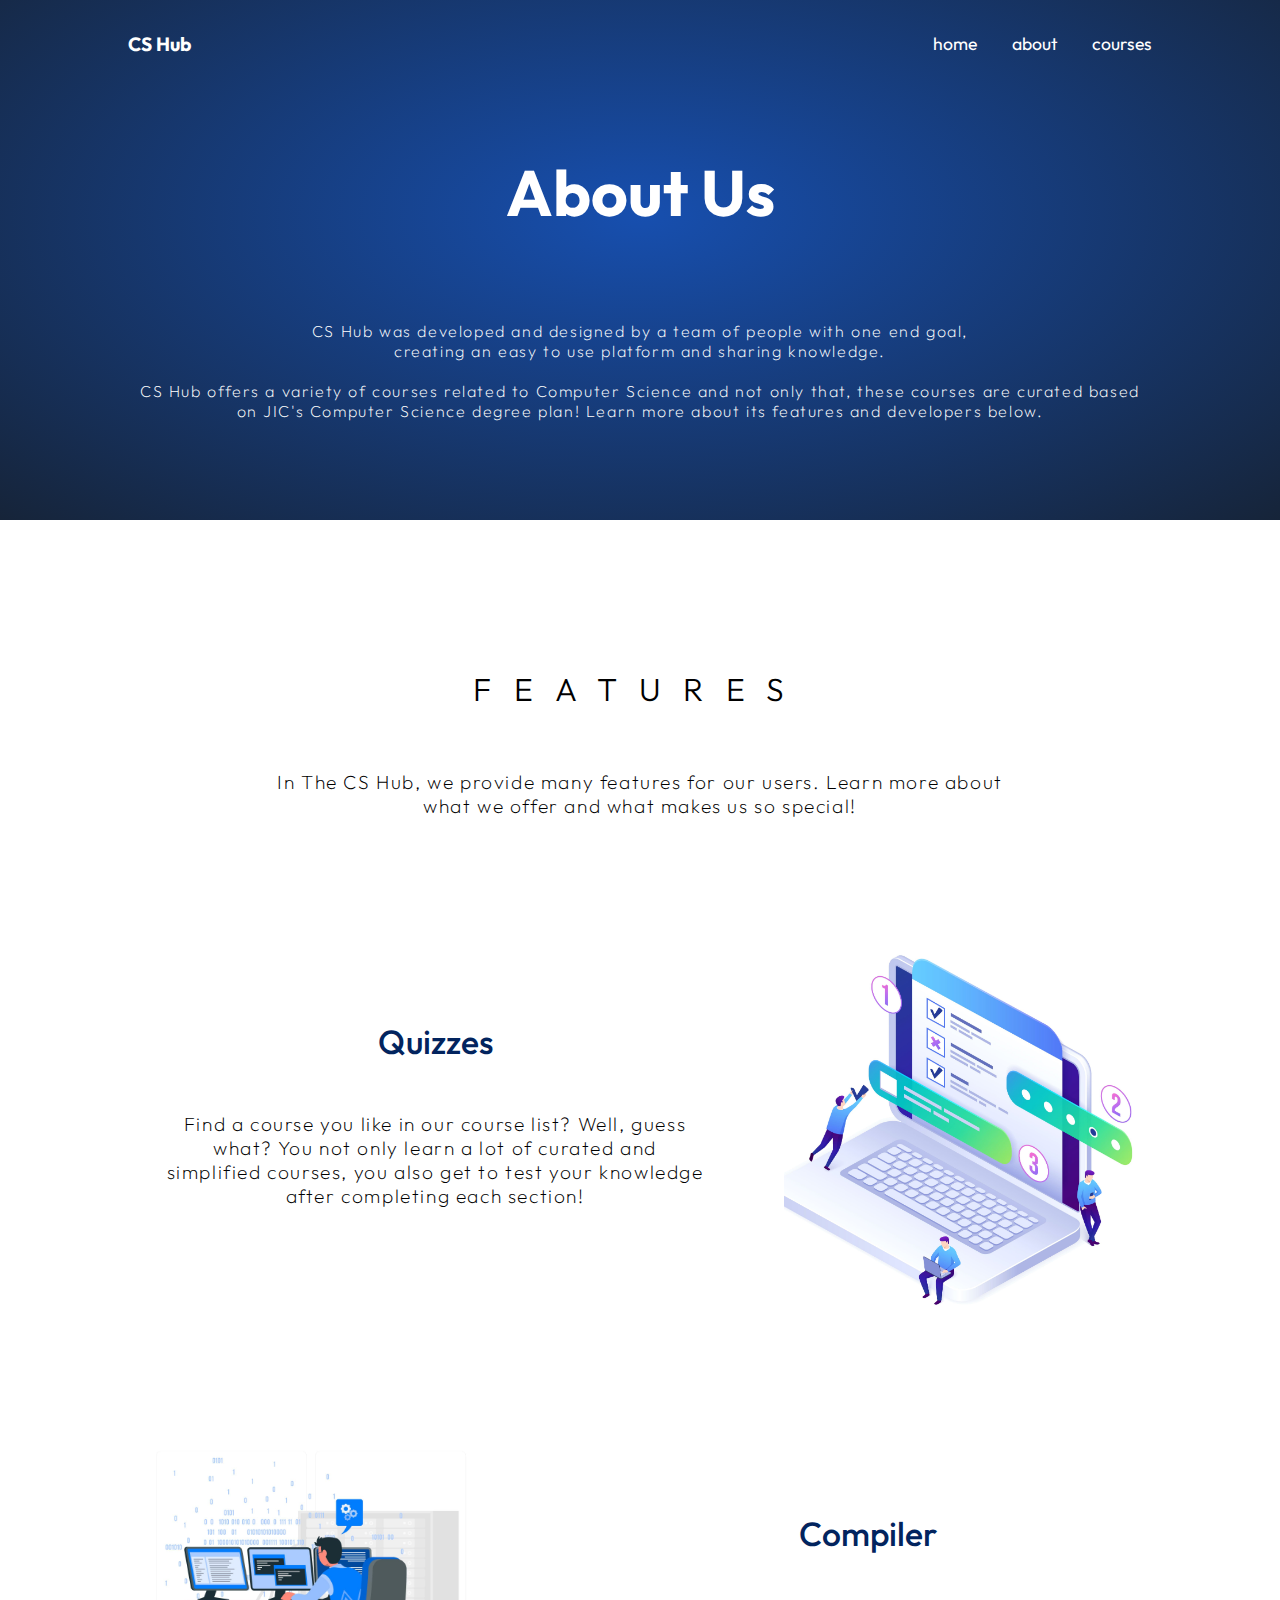
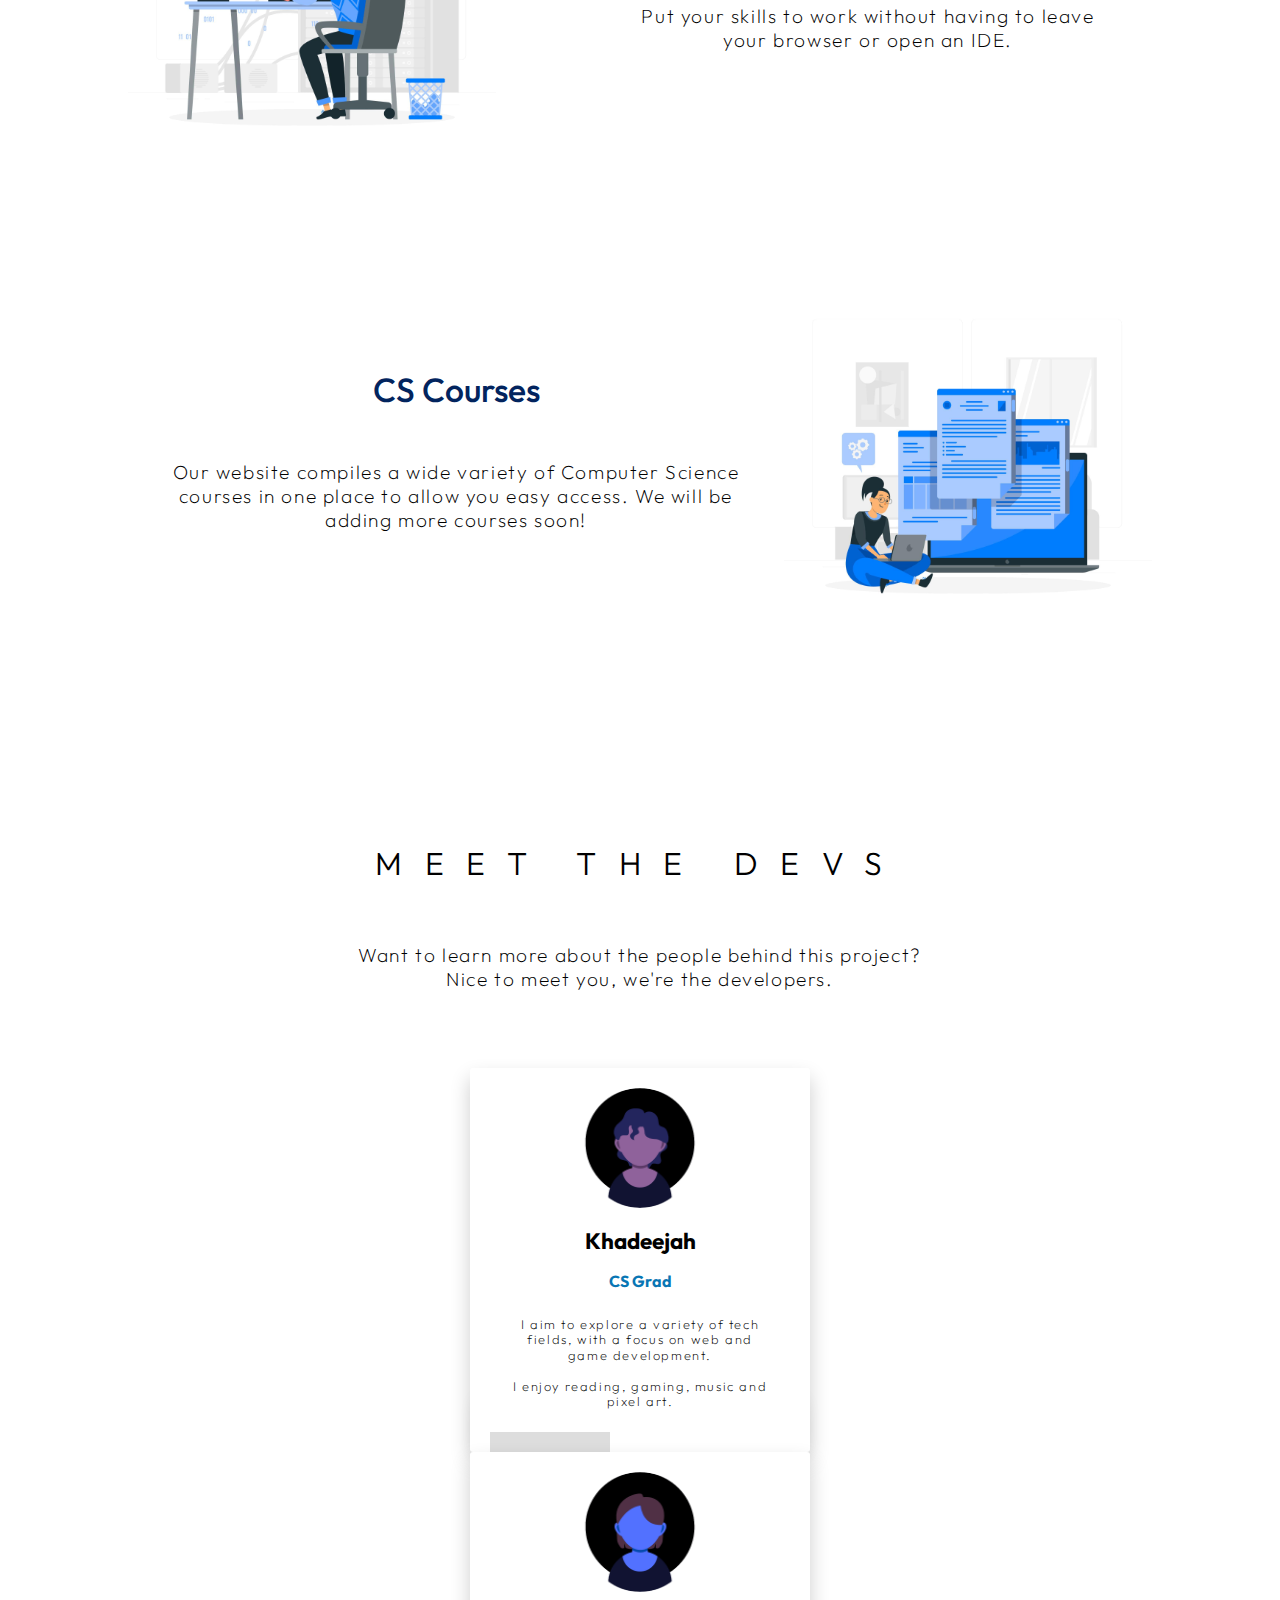
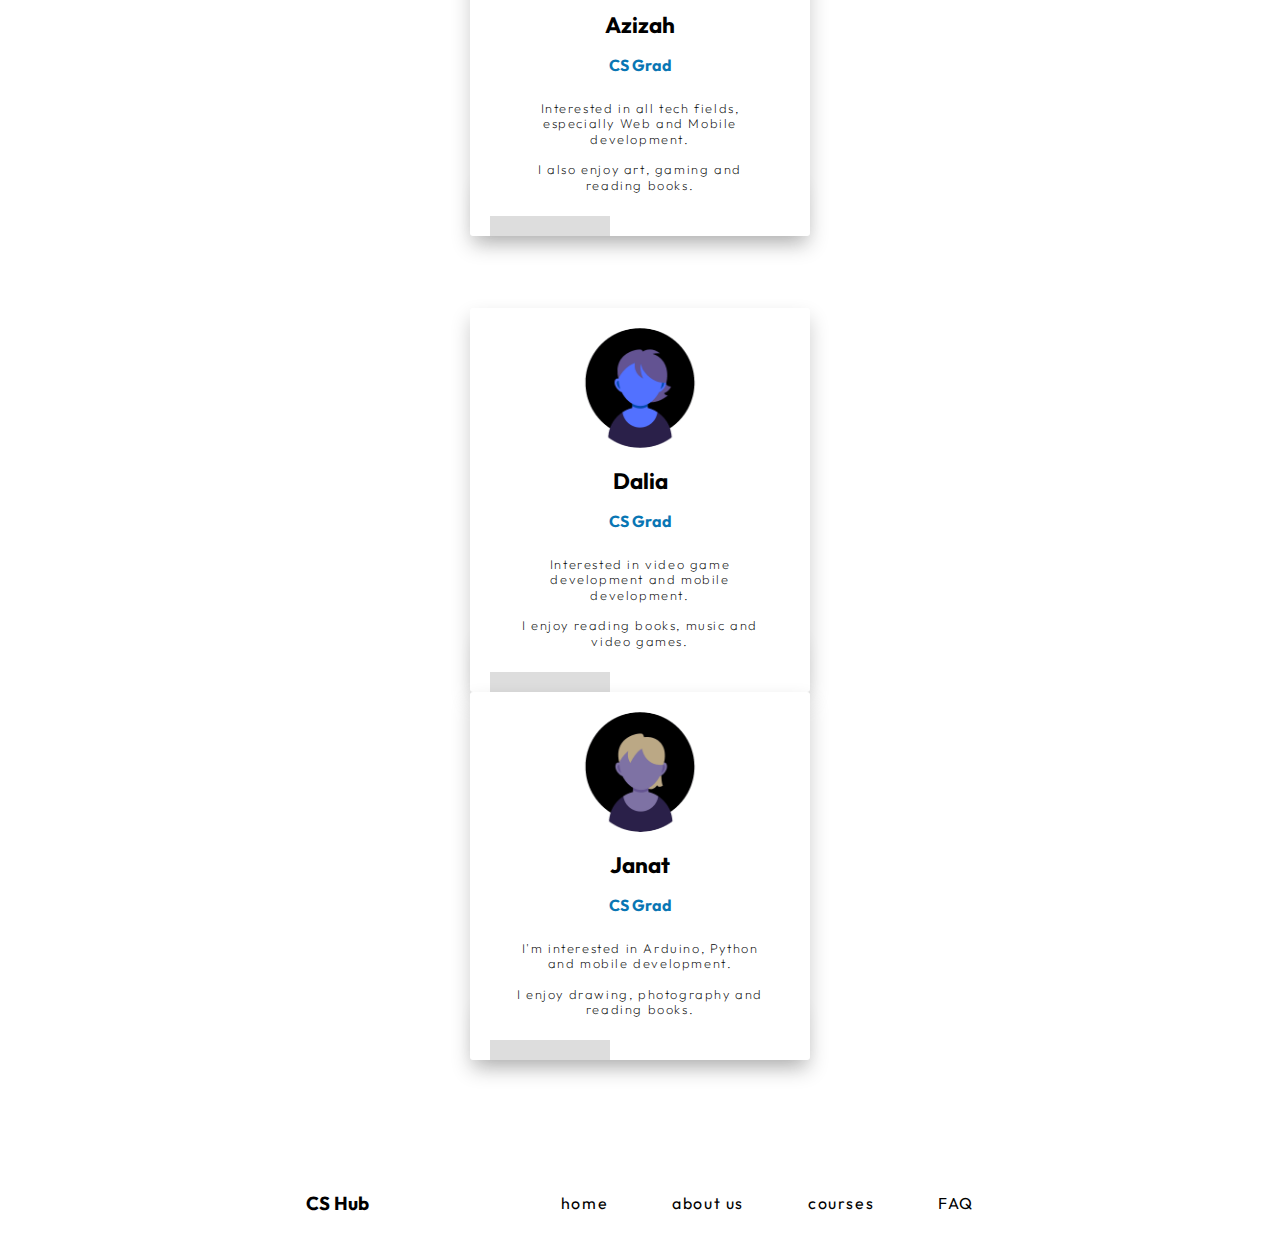
<file: root./pages./about-us.html>
<!DOCTYPE html>
<html lang="en">

<head>
    <meta charset="UTF-8">
    <meta http-equiv="X-UA-Compatible" content="IE=edge">
    <meta name="viewport" content="width=device-width, initial-scale=1.0">
    <link rel="stylesheet" href="../css/layout-style.css">
    <link rel="stylesheet" href="../css/about-us-style.css">
    <link rel="preconnect" href="https://fonts.googleapis.com">
    <link rel="preconnect" href="https://fonts.gstatic.com" crossorigin>
    <link href="https://fonts.googleapis.com/css2?family=Roboto&display=swap" rel="stylesheet">
    <link href="https://fonts.googleapis.com/css2?family=Outfit:wght@500&display=swap" rel="stylesheet">
    <link href="https://fonts.googleapis.com/css2?family=Outfit:wght@200&display=swap" rel="stylesheet">
    <!-- CSS Bootstrap CDN:  -->
    <link href="https://cdn.jsdelivr.net/npm/bootstrap@5.2.3/dist/css/bootstrap.min.css" rel="stylesheet"
        integrity="sha384-rbsA2VBKQhggwzxH7pPCaAqO46MgnOM80zW1RWuH61DGLwZJEdK2Kadq2F9CUG65" crossorigin="anonymous">
    <title>About Us</title>
</head>

<body>
    <div class="container">
        <!--Header-->
        <header>
            <h1 class="logo-top">CS Hub</h1>

            <nav>
                <ul>
                    <li><a href="home.html" class="currentPage navitems">home</a></li>
                    <li><a href="about-us.html" class="aboutPage navitems">about</a></li>    
                    <li><a href="courses.html" class="coursesPage navitems">courses</a></li>
                </ul>
            </nav>
        </header>


        <!-- Section ; Learn more -->
        <div class="header-accent sec-bg-dark"></div>
        <div class="heroSec">
            <div class="Col1">
                <h1>About Us</h1>
                <div class="spacer2"></div>
                <div class="spacer2"></div>
                <div class="spacer2"></div>
                <div class="description">
                    <p>
                        CS Hub was developed and designed by a team of people with one end goal,
                        <br>creating an easy to use platform and sharing knowledge.
                        <br><br> CS Hub offers a variety of courses related to Computer Science and
                        not only that, these courses are curated based on JIC's Computer Science degree plan!
                        Learn more about its features and developers below.
                    </p>
                </div>
            </div>
        </div>


        <!-- Section : Features -->
        <div class="midSec">
            <div class="spacer2"></div>
            <h3 class="midHeading">FEATURES</h3>
            <p>In The CS Hub, we provide many features for our users. Learn more about<br>what we offer and what makes
                us so special! </p>

            <div class="featureSec feat1">
                <div class="Col1">
                    <h1>Quizzes</h1>
                    <br>
                    <p>
                        Find a course you like in our course list? Well, guess what? You not only
                        learn a lot of curated and simplified courses, you also get to test
                        your knowledge after completing each section!
                        <!-- Our courses are designed for students to test their skills, so the information you 
                      learn with us stays with you. -->
                    </p>
                </div>
                <div class="spacer"></div>
                <div class="Col2">
                    <img src="../assets/images/quizzes.jpg">
                </div>
            </div>


            <div class="featureSec feat2">
                <div class="Col1">
                    <img src="../assets/images/compiler.jpg">
                </div>
                <div class="spacer"></div>
                <div class="Col2">
                    <h1>Compiler</h1>
                    <br>
                    <p>
                        Put your skills to work without
                        having to leave your browser or open an IDE.
                    </p>
                </div>
            </div>

            <div class="featureSec feat3">
                <div class="Col1">
                    <h1>CS Courses</h1>
                    <div class="spacer"></div>
                    <br>
                    <p>
                        Our website compiles a wide variety of
                        Computer Science courses in one place to allow
                        you easy access. We will be adding more courses soon!
                    </p>
                </div>
                <div class="Col2">
                    <img src="../assets/images/QnA.jpg">
                </div>
            </div>
        </div>


        <!-- Second Section ; Meet the devs -->
        <div class="midSec">
            <h3 class="midHeading">MEET THE DEVS</h3>
            <p>Want to learn more about the people behind this project?<br>Nice to meet you, we're the developers.</p>

            <div class="spacer2"></div>
            <div class="spacer2"></div>

            <div class="row">
                <div class="col">
                    <!-- Dev Card -->
                    <div class="content">
                        <div class="card">
                            <div class="firstinfo"><img src="../assets/images/ppl3.png" />
                                <div class="profileinfo">
                                    <h1>Khadeejah</h1>
                                    <h3>CS Grad</h3>
                                    <p class="bio">I aim to explore a variety of tech fields, with a focus on web and
                                        game development.
                                        <br><br> I enjoy reading, gaming, music and pixel art.
                                    </p>
                                </div>
                            </div>
                        </div>
                        <div class="badgescard">
                            <a class="me-2" href="https://twitter.com/_itsKH_" title="redirect to Twitter"><img
                                    class="dev-socials" src="../assets/images/twitter.png"></a>
                            <a href="https://www.linkedin.com/in/khadeejah-al-homoud/" title="redirect to Linkedin"><img
                                    class="dev-socials" src="../assets/images/linkedin.png"></a>
                        </div>
                    </div>
                </div>

                <div class="col">
                    <!-- Dev Card -->
                    <div class="content">
                        <div class="card">
                            <div class="firstinfo"><img src="../assets/images/ppl1.png" />
                                <div class="profileinfo">
                                    <h1>Azizah</h1>
                                    <h3>CS Grad</h3>
                                    <p class="bio">Interested in all tech fields, especially Web and Mobile development.
                                        <br><br> I also enjoy art, gaming and reading books.
                                    </p>
                                </div>
                            </div>
                        </div>
                        <div class="badgescard">
                            <a class="me-2" href="" title="redirect to Twitter"><img class="dev-socials"
                                    src="../assets/images/twitter.png"></a>
                            <a class="me-2" href="https://github.com/AzizhX" title="redirect to Github"><img
                                    class="dev-socials" src="../assets/images/github.png"></a>
                            <a href="https://www.linkedin.com/in/azizah-alshammari/" title="redirect to Linkedin"><img
                                    class="dev-socials" src="../assets/images/linkedin.png"></a>
                        </div>
                    </div>
                </div>
            </div>

            <div class="spacer2"></div>
            <div class="spacer2"></div>
            <div class="spacer2"></div>

            <div class="row">
                <div class="col">
                    <!-- Dev Card -->
                    <div class="content">
                        <div class="card">
                            <div class="firstinfo"><img src="../assets/images/ppl4.png">
                                <div class="profileinfo">
                                    <h1>Dalia</h1>
                                    <h3>CS Grad</h3>
                                    <p class="bio">Interested in video game development and mobile development. <br><br>
                                        I enjoy reading books, music and video games.</p>

                                </div>
                            </div>
                        </div>
                        <div class="badgescard">
                            <a class="me-2" href="https://www.instagram.com/dalia_a_aba/"
                                title="redirect to Instagram"><img class="dev-socials"
                                    src="../assets/images/ig.png"></a>
                        </div>
                    </div>
                </div>

                <div class="col">
                    <!-- Dev Card -->
                    <div class="content">
                        <div class="card">
                            <div class="firstinfo"><img src="../assets/images/ppl2.png" />
                                <div class="profileinfo">
                                    <h1>Janat</h1>
                                    <h3>CS Grad</h3>
                                    <p class="bio">I'm interested in Arduino, Python and mobile development. <br><br> I
                                        enjoy drawing, photography and reading books.</p>
                                </div>
                            </div>
                        </div>
                        <div class="badgescard">
                            <a class="me-2" href="https://www.instagram.com/j.xn20/?igshid=MDM4ZDc5MmU%3D"
                                title="redirect to Instagram"><img class="dev-socials"
                                    src="../assets/images/ig.png"></a>
                            <a href="https://www.linkedin.com/in/janat-abdullah-837693252"
                                title="redirect to Linkedin"><img class="dev-socials"
                                    src="../assets/images/linkedin.png"></a>
                        </div>
                    </div>
                </div>
            </div>
        </div>



        <!-- Footer -->
        <div class="footerSec">
            <footer>
                <div class="logo-bottom">
                    <div class="footerCol1">
                        <h3><a>CS Hub</a></h3>
                    </div>
                </div>
                <div class="footerNav">
                    <div class="footerCol2">
                        <h3><a href="home.html">home</a></h3>
                    </div>

                    <div class="footerCol2">
                        <h3><a href="about-us.html">about us</a></h3>
                    </div>

                    <div class="footerCol2">
                        <h3><a href="courses.html">courses</a></h3>
                    </div>

                    <div class="footerCol2">
                        <h3><a href="faq.html">FAQ</a></h3>
                    </div>
                </div>
            </footer>
        </div>
    </div>
    <!-- JavaScript Bootstrap CDN:  -->
    <script src="https://cdn.jsdelivr.net/npm/bootstrap@5.2.3/dist/js/bootstrap.bundle.min.js"
        integrity="sha384-kenU1KFdBIe4zVF0s0G1M5b4hcpxyD9F7jL+jjXkk+Q2h455rYXK/7HAuoJl+0I4"
        crossorigin="anonymous"></script>
</body>

</html>
</file>
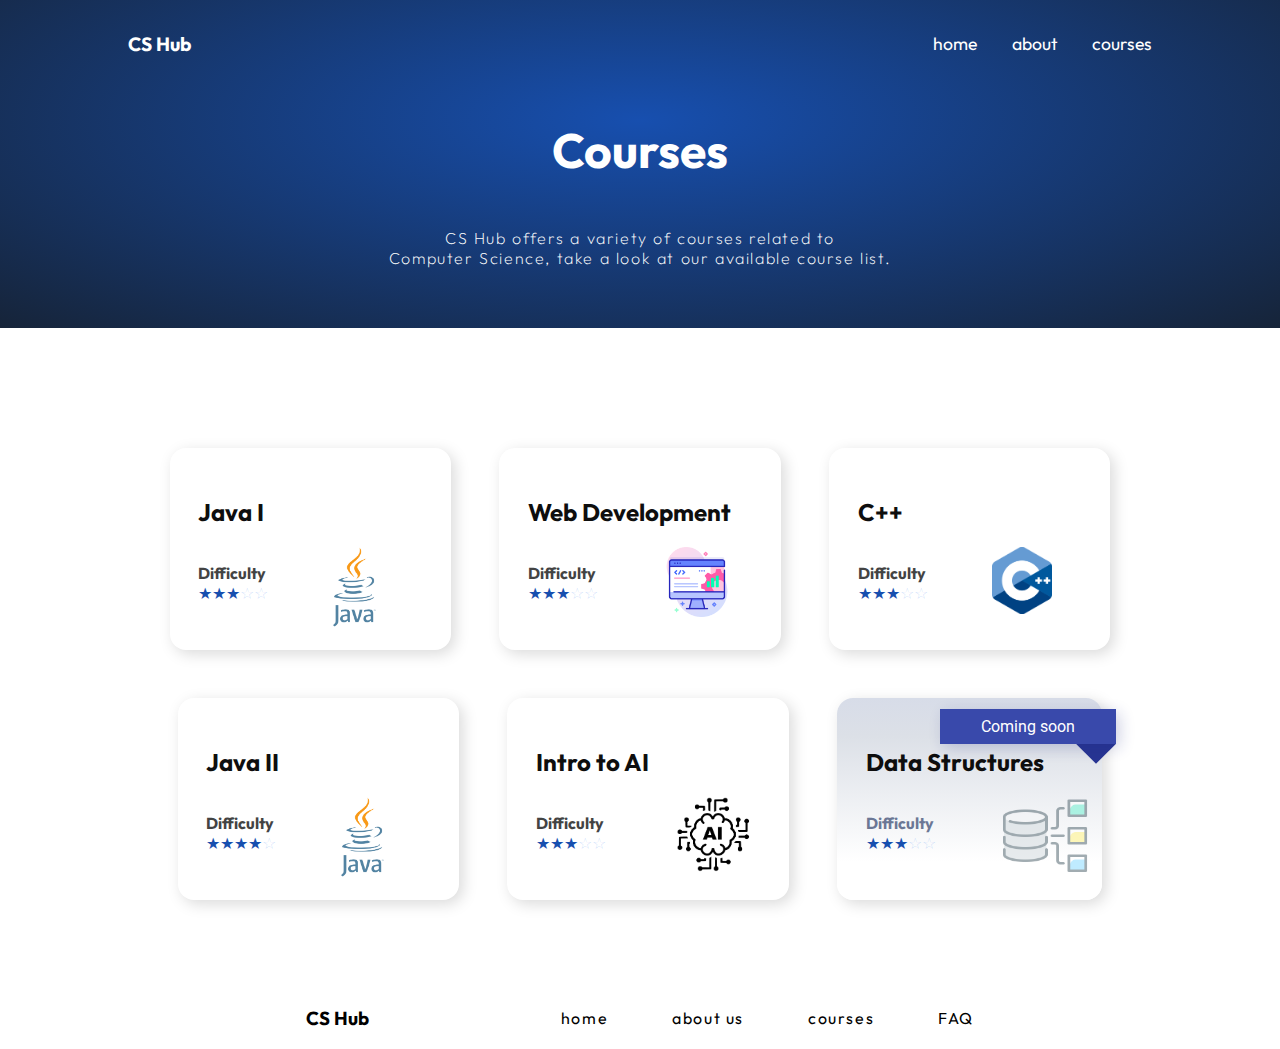
<file: root./pages./courses.html>
<!DOCTYPE html>
<html lang="en">

<head>
    <meta charset="UTF-8">
    <meta http-equiv="X-UA-Compatible" content="IE=edge">
    <meta name="viewport" content="width=device-width, initial-scale=1.0">
    <link rel="stylesheet" href="../css/layout-style.css">
    <link rel="stylesheet" href="../css/courses-style.css">
    <link rel="preconnect" href="https://fonts.googleapis.com">
    <link rel="preconnect" href="https://fonts.gstatic.com" crossorigin>
    <link href="https://fonts.googleapis.com/css2?family=Roboto&display=swap" rel="stylesheet">
    <link href="https://fonts.googleapis.com/css2?family=Outfit:wght@500&display=swap" rel="stylesheet">
    <link href="https://fonts.googleapis.com/css2?family=Outfit:wght@200&display=swap" rel="stylesheet">
    <title>courses</title>
</head>

<body>
    <div class="header-accent sec-bg-dark"></div>
    <div class="container">
        <!--Header-->
        <header>
            <h1 class="logo-top">CS Hub</h1>

            <nav>
                <ul>
                    <li><a href="home.html" class="currentPage navitems">home</a></li>
                    <li><a href="about-us.html" class="aboutPage navitems">about</a></li>

                    <li><a href="courses.html" class="coursesPage navitems">courses</a></li>
                </ul>
            </nav>
        </header>

        <div class="hero-section">
            <h1>Courses</h1>
            <p>CS Hub offers a variety of courses related to <br>
                Computer Science, take a look at our available course list.</p>
        </div>

        <br><br><br>

        <!-- Courses Section -->
        <div class="courses-section">
            <div class="course-row">
                <!-- Java I course -->
                <div class="course-box" onclick="location.href='courses/java-course/java.html'">
                    <div>
                        <a href="courses/java-course/java.html" class="box">
                            <h2 class="course-title">Java I</h2>
                            <div class="cols">
                                <div class="col1">
                                    <h4>Difficulty</h4>
                                    <br>
                                    <div>★★★</div><span>☆☆</span>
                                </div>

                                <div class="col2">
                                    <img class="course-logo" src="../assets/images/Java.png">
                                </div>
                            </div>
                        </a>
                    </div>
                </div>

                <!-- Web course -->
                <div class="course-box" onclick="location.href='courses/webdev-course/web-development.html'">
                    <a href="courses/webdev-course/web-development.html" class="box">
                        <h2 class="course-title">Web Development</h2>
                        <div class="cols">
                            <div class="col1">
                                <h4>Difficulty</h4>
                                <br>
                                <div>★★★</div><span>☆☆</span>
                            </div>

                            <div class="col2">
                                <img class="course-logo" src="../assets/images/web-development.png" width="70">
                            </div>
                        </div>
                    </a>
                </div>

                <!-- C++ course -->
                <div class="course-box" onclick="location.href='courses/c++-course/c++.html'">
                    <a href="courses/c++-course/c++.html" class="box">
                        <h2 class="course-title">C++</h2>
                        <div class="cols">
                            <div class="col1">
                                <h4>Difficulty</h4>
                                <br>
                                <div>★★★</div><span>☆☆</span>
                            </div>

                            <div class="col2">
                                <img class="course-logo" src="../assets/images/C++.png" width="60">
                            </div>
                        </div>
                    </a>
                </div>
            </div>


            <!-- Course list; row 2 -->
            <div class="course-row">
                <!-- Java II course -->
                <div class="course-box" onclick="location.href='courses/java2-course/java2.html'">
                    <a href="courses/java2-course/java2.html" class="box">
                        <h2 class="course-title">Java II</h2>
                        <div class="cols">
                            <div class="col1">
                                <h4>Difficulty</h4>
                                <br>
                                <div>★★★★</div><span>☆</span>
                            </div>

                            <div class="col2">
                                <img class="course-logo" src="../assets/images/Java.png">
                            </div>
                        </div>
                    </a>
                </div>

                <!-- AI course -->
                <div class="course-box" onclick="location.href='courses/ai-course/artificial-intelligence.html'">
                    <a href="courses/ai-course/artificial-intelligence.html" class="box">
                        <h2 class="course-title">Intro to AI</h2>
                        <div class="cols">
                            <div class="col1">
                                <h4>Difficulty</h4>
                                <br>
                                <div>★★★</div><span>☆☆</span>
                            </div>

                            <div class="col2">
                                <img class="course-logo" src="../assets/images/AI.png" width="90">
                            </div>
                        </div>
                    </a>
                </div>

                <!-- Coming soon card [data structure course] -->
                <div class="card">
                    <a class="box">
                        <h2 class="course-title">Data Structures</h2>
                        <div class="cols">
                            <div class="col1">
                                <h4>Difficulty</h4>
                                <br>
                                <div>★★★</div><span>☆☆</span>
                            </div>

                            <div class="col2">
                                <img class="course-logo" src="../assets/images/data.png" width="90"
                                    style="opacity: 50%;">
                            </div>
                        </div>
                    </a>
                    <div class="card__container">
                    </div>
                </div>
            </div>

        </div>
        <!-- Course list; row 1 -->


        <!-- Footer -->
        <div class="footerSec">
            <footer>
                <div class="logo-bottom">
                    <div class="footerCol1">
                        <h3><a>CS Hub</a></h3>
                    </div>
                </div>
                <div class="footerNav">
                    <div class="footerCol2">
                        <h3><a href="home.html">home</a></h3>
                    </div>

                    <div class="footerCol2">
                        <h3><a href="about-us.html">about us</a></h3>
                    </div>

                    <div class="footerCol2">
                        <h3><a href="courses.html">courses</a></h3>
                    </div>

                    <div class="footerCol2">
                        <h3><a href="faq.html">FAQ</a></h3>
                    </div>
                </div>
            </footer>
        </div>
    </div>

</body>

</html>
</file>
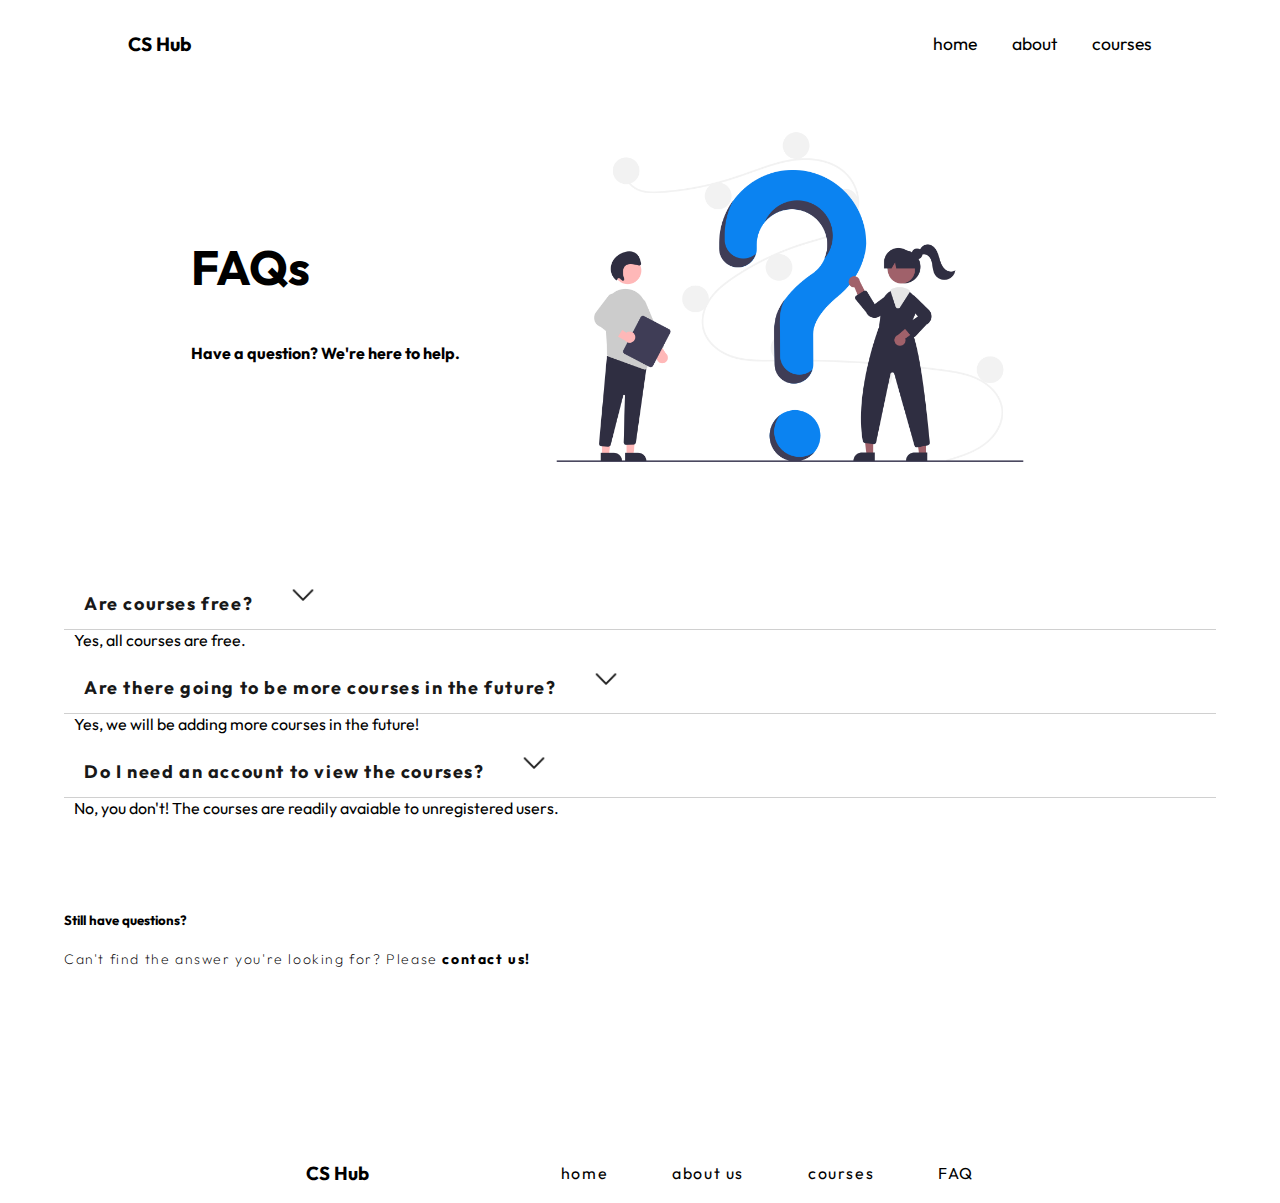
<file: root./pages./FAQ.html>
<!DOCTYPE html>
<html lang="en">

<head>
    <meta charset="UTF-8">
    <meta http-equiv="X-UA-Compatible" content="IE=edge">
    <meta name="viewport" content="width=device-width, initial-scale=1.0">
    <link rel="stylesheet" href="../css/layout-style.css">
    <link rel="stylesheet" href="../css/FAQ.css">
    <link rel="preconnect" href="https://fonts.googleapis.com">
    <link rel="preconnect" href="https://fonts.gstatic.com" crossorigin>
    <link href="https://fonts.googleapis.com/css2?family=Roboto&display=swap" rel="stylesheet">
    <link href="https://fonts.googleapis.com/css2?family=Outfit:wght@500&display=swap" rel="stylesheet">
    <link href="https://fonts.googleapis.com/css2?family=Outfit:wght@200&display=swap" rel="stylesheet">
    <!-- CSS Bootstrap CDN:  -->
    <link href="https://cdn.jsdelivr.net/npm/bootstrap@5.2.3/dist/css/bootstrap.min.css" rel="stylesheet"
        integrity="sha384-rbsA2VBKQhggwzxH7pPCaAqO46MgnOM80zW1RWuH61DGLwZJEdK2Kadq2F9CUG65" crossorigin="anonymous">
    <title>Q&A Space</title>
</head>

<body>
    <div class="container">
        <!--Header-->
        <header>
            <h1 class="logo-top">CS Hub</h1>

            <nav>
                <ul>
                    <li><a href="home.html" class="currentPage navitems">home</a></li>
                    <li><a href="about-us.html" class="aboutPage navitems">about</a></li>
                    <li><a href="courses.html" class="coursesPage navitems">courses</a></li>
                </ul>
            </nav>
        </header>

        <!-- Hero Section ; Learn more -->
        <div class="header-accent"></div>
        <div class="heroSec">
            <div class="Col1">
                <div class="text-behind">
                    <h1>FAQs</h1>
                    <div class="spacer2"></div>
                    <div class=" text-secondary">
                        <h4>
                            Have a question? We're here to help.
                        </h4>
                    </div>

                </div>
            </div>
            <div class="Col1">
                <img src="../assets/images/FAQ.png" width="600">
            </div>
        </div>
        <div class="spacer2"></div>

        <!-- Q&A Space -->
        <div class="container-fluid ">
            <div class="row justify-content-center">
                <div class="col-xl-11">
                    <div class="d-grid gap-4 text-left">

                        <!-- Buttons trigger collapse -->
                        <button class="q-btn text-left" data-bs-toggle="collapse" href="#q1" role="button" aria-expanded="false"
                            aria-controls="q1">
                            Are courses free?
                            <img src="../assets/images/down-arrow.png" width="30" class="float-end">
                        </button>

                        <!-- Collapsed content -->
                        <div class="collapse mt-2 q-txt" id="q1">
                            Yes, all courses are free.
                        </div>
                        
                        <!-- Buttons trigger collapse -->
                        <button class="q-btn" data-bs-toggle="collapse" href="#q2" role="button" aria-expanded="false"
                            aria-controls="q2">
                            Are there going to be more courses in the future?
                            <img src="../assets/images/down-arrow.png" width="30" class="float-end">
                        </button>

                        <!-- Collapsed content -->
                        <div class="collapse mt-2 q-txt" id="q2">
                            Yes, we will be adding more courses in the future!
                        </div>

                        <!-- Buttons trigger collapse -->
                        <button class="q-btn" data-bs-toggle="collapse" href="#q3" role="button" aria-expanded="false"
                            aria-controls="q3">
                            Do I need an account to view the courses?
                            <img src="../assets/images/down-arrow.png" width="30" class="float-end">
                        </button>

                        <!-- Collapsed content -->
                        <div class="collapse mt-2 q-txt" id="q3">
                            No, you don't! The courses are readily avaiable to unregistered users.
                        </div>
                    </div>
                </div>
            </div>
            <div class="spacer2"></div>
        </div>
        <div class="text-center" style="padding-top: 3rem;">
            <h5>Still have questions?</h5>
            <p class="description">Can't find the answer you're looking for? Please <a href="../pages/home.html#contact_us_section" class="contact">contact us!</a></p>
        </div>
        <div class="spacer-height"></div>
        
        <!-- Footer -->
        <div class="footerSec">
            <footer>
                <div class="logo-bottom">
                    <div class="footerCol1">
                        <h3><a>CS Hub</a></h3>
                    </div>
                </div>
                <div class="footerNav">
                    <div class="footerCol2">
                        <h3><a href="home.html">home</a></h3>
                    </div>

                    <div class="footerCol2">
                        <h3><a href="about-us.html">about us</a></h3>
                    </div>

                    <div class="footerCol2">
                        <h3><a href="courses.html">courses</a></h3>
                    </div>

                    <div class="footerCol2">
                        <h3><a href="faq.html">FAQ</a></h3>
                    </div>
                </div>
            </footer>
        </div>
    </div>
    <!-- JavaScript Bootstrap CDN:  -->
    <script src="https://cdn.jsdelivr.net/npm/bootstrap@5.2.3/dist/js/bootstrap.bundle.min.js"
        integrity="sha384-kenU1KFdBIe4zVF0s0G1M5b4hcpxyD9F7jL+jjXkk+Q2h455rYXK/7HAuoJl+0I4"
        crossorigin="anonymous"></script>
</body>

</html>
</file>
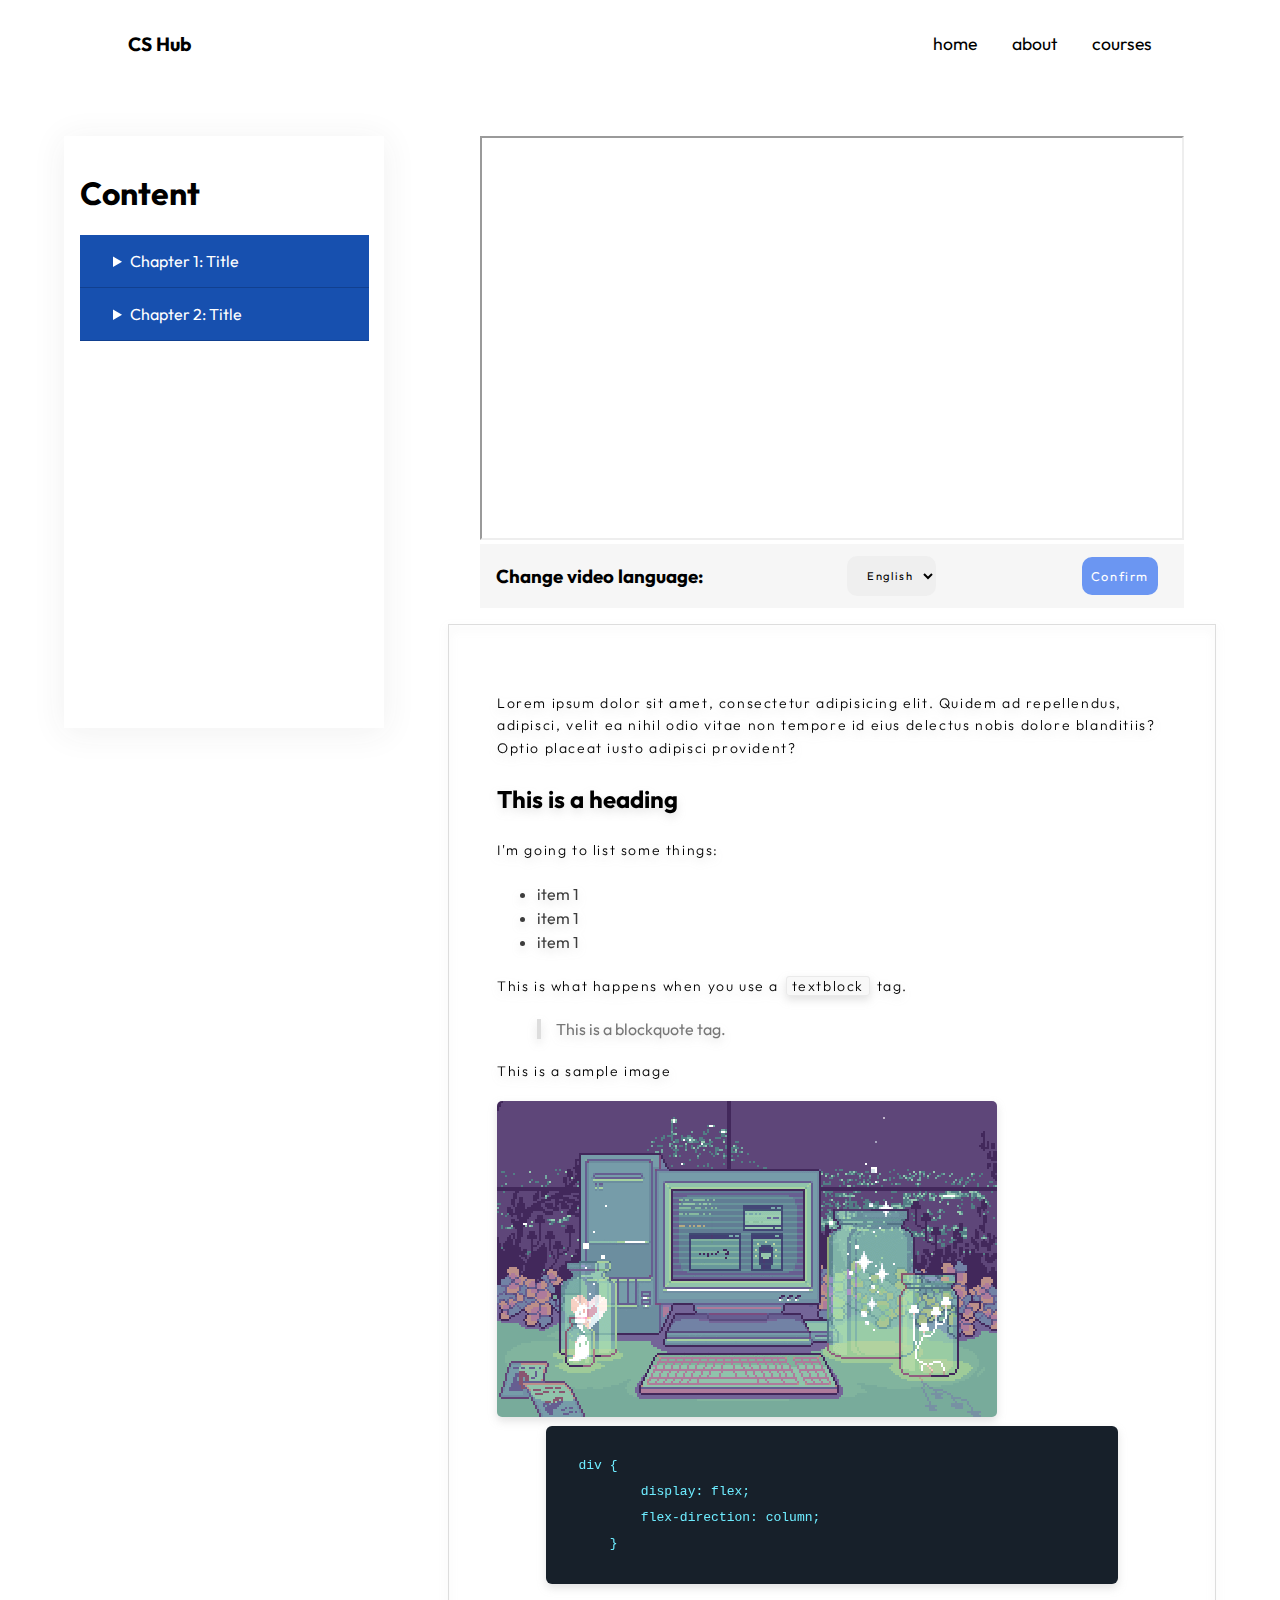
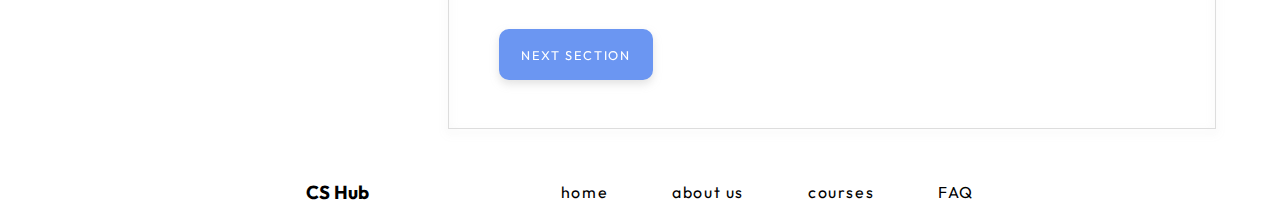
<file: root./pages./inside-course.html>
<!DOCTYPE html>
<html lang="en">

<head>
    <meta charset="UTF-8">
    <meta http-equiv="X-UA-Compatible" content="IE=edge">
    <meta name="viewport" content="width=device-width, initial-scale=1.0">
    <link rel="stylesheet" href="../css/layout-style.css">
    <link rel="stylesheet" href="../css/inside-course-style.css">
    <link rel="preconnect" href="https://fonts.googleapis.com">
    <link rel="preconnect" href="https://fonts.gstatic.com" crossorigin>
    <link href="https://fonts.googleapis.com/css2?family=Roboto&display=swap" rel="stylesheet">
    <link href="https://fonts.googleapis.com/css2?family=Outfit:wght@500&display=swap" rel="stylesheet">
    <link href="https://fonts.googleapis.com/css2?family=Outfit:wght@200&display=swap" rel="stylesheet">
    <title>Course Name</title>
</head>

<body>
    <div class="header"></div>
    <div class="container">
        <!--Header-->
        <header>
            <h1 class="logo-top">CS Hub</h1>
            <nav>
                <ul>
                    <li><a href="../pages/home.html" class="currentPage navitems">home</a></li>
                    <li><a href="../pages/about-us.html" class="aboutPage navitems">about</a></li>
                    <li><a href="../pages/courses.html" class="coursesPage navitems">courses</a></li>
                </ul>
            </nav>
        </header>

        <!-- Content Section -->
        <div class="content-container">
            <!-- Dropdown content -->
            <div class="col1">
                <div class="dropdown-box">
                    <h1>Content</h1>
                    <!-- Dropdown menus -->
                    <div class="dropdown-menus">
                        <!-- menu 1 -->
                        <div class="dropdown-menu">
                            <details>
                                <summary>Chapter 1: Title</summary>
                                <div onclick="location.href='../pages/home.html'" class="menu-item">1.1 Lorem ipsum
                                    dolor sit amet, consectetur adipiscing elit? </div>
                                <div onclick="" class="menu-item">1.2 Lorem ipsum dolor sit amet, consectetur adipiscing
                                    elit.?</div>
                                <div onclick="" class="menu-item">1.3 Lorem ipsum dolor sit amet, consectetur adipiscing
                                    elit.?</div>
                                <div onclick="" class="menu-item">1.4 Lorem ipsum dolor sit amet, consectetur adipiscing
                                    elit.?</div>
                            </details>
                        </div>
                        <!-- menu 2 -->
                        <div class="dropdown-menu">
                            <details>
                                <summary>Chapter 2: Title</summary>
                                <div onclick="" class="menu-item">1.1 Lorem ipsum dolor sit amet, consectetur adipiscing
                                    elit? </div>
                                <div onclick="" class="menu-item">1.2 Lorem ipsum dolor sit amet, consectetur adipiscing
                                    elit.?</div>
                                <div onclick="" class="menu-item">1.3 Lorem ipsum dolor sit amet, consectetur adipiscing
                                    elit.?</div>
                                <div onclick="" class="menu-item">1.4 Lorem ipsum dolor sit amet, consectetur adipiscing
                                    elit.?</div>
                            </details>
                        </div>
                    </div>
                </div>
            </div>

            <div class="col2">

                <div class="lesson-container ">
                    <!-- Lesson video -->
                    <div class="row1">
                        <iframe src="https://www.youtube.com/embed/O5hShUO6wxs" id="MyFrame"></iframe>
                    </div>

                    <div class="row">
                        <!-- Video settings -->
                        <div class="content-settings">
                            <h3>Change video language: </h3>
                            <select id="MySelectMenu">
                                <option value="https://www.youtube.com/embed/O5hShUO6wxs">English</option>
                                <option value="https://www.youtube.com/embed/O5hShUO6wxs">Arabic</option>
                            </select>
                            <button onClick="newSrc();" class="button2-style">Confirm</button>
                        </div>
                    </div>

                    <!-- Lesson content -->
                    <div class="row2">
                        <div class="lesson-content-box">

                            <!-- Lesson -->
                            <p class="body-text">Lorem ipsum dolor sit amet, consectetur adipisicing elit. Quidem ad
                                repellendus,
                                adipisci, velit ea nihil odio vitae non tempore id eius delectus nobis dolore
                                blanditiis? Optio placeat iusto adipisci provident?
                            </p>

                            <h2 class="heading-text">This is a heading</h2>
                            <p class="body-text">I'm going to list some things:</p>
                            <ul class="list-text">
                                <li>item 1</li>
                                <li>item 1</li>
                                <li>item 1</li>
                            </ul>

                            <p class="body-text">This is what happens when you use a <textblock>textblock</textblock>
                                tag.</p>

                            <blockquote>This is a blockquote tag.</blockquote>

                            <p class="body-text">This is a sample image</p>
                            <img class="img-styled" src="../assets/images/pc.gif">

                            <code id="codeblock">
    div {
            display: flex;
            flex-direction: column;
        }
                              </code>

                            <!-- FOR COMPILER, GO TO: https://ideone.com/DVlgNH -->
                            <script src="https://ideone.com/e.js/DVlgNH" type="text/javascript"></script>


                            <br><br>
                            <button class="next-lesson-button button2-style">NEXT SECTION</button>

                        </div>

                    </div>
                </div>
            </div>
        </div>


        <!-- Footer -->
        <div class="footerSec">
            <footer>
                <div class="logo-bottom">
                    <div class="footerCol1">
                        <h3><a>CS Hub</a></h3>
                    </div>
                </div>
                <div class="footerNav">
                    <div class="footerCol2">
                        <h3><a href="home.html">home</a></h3>
                    </div>

                    <div class="footerCol2">
                        <h3><a href="about-us.html">about us</a></h3>
                    </div>

                    <div class="footerCol2">
                        <h3><a href="courses.html">courses</a></h3>
                    </div>

                    <div class="footerCol2">
                        <h3><a href="faq.html">FAQ</a></h3>
                    </div>
                </div>
            </footer>
        </div>
    </div>

    <!-- Video changing script -->
    <script>
        function newSrc() {
            var e = document.getElementById("MySelectMenu");
            var newSrc = e.options[e.selectedIndex].value;
            document.getElementById("MyFrame").src = newSrc;
        }
    </script>
 
</body>

</html>
</file>
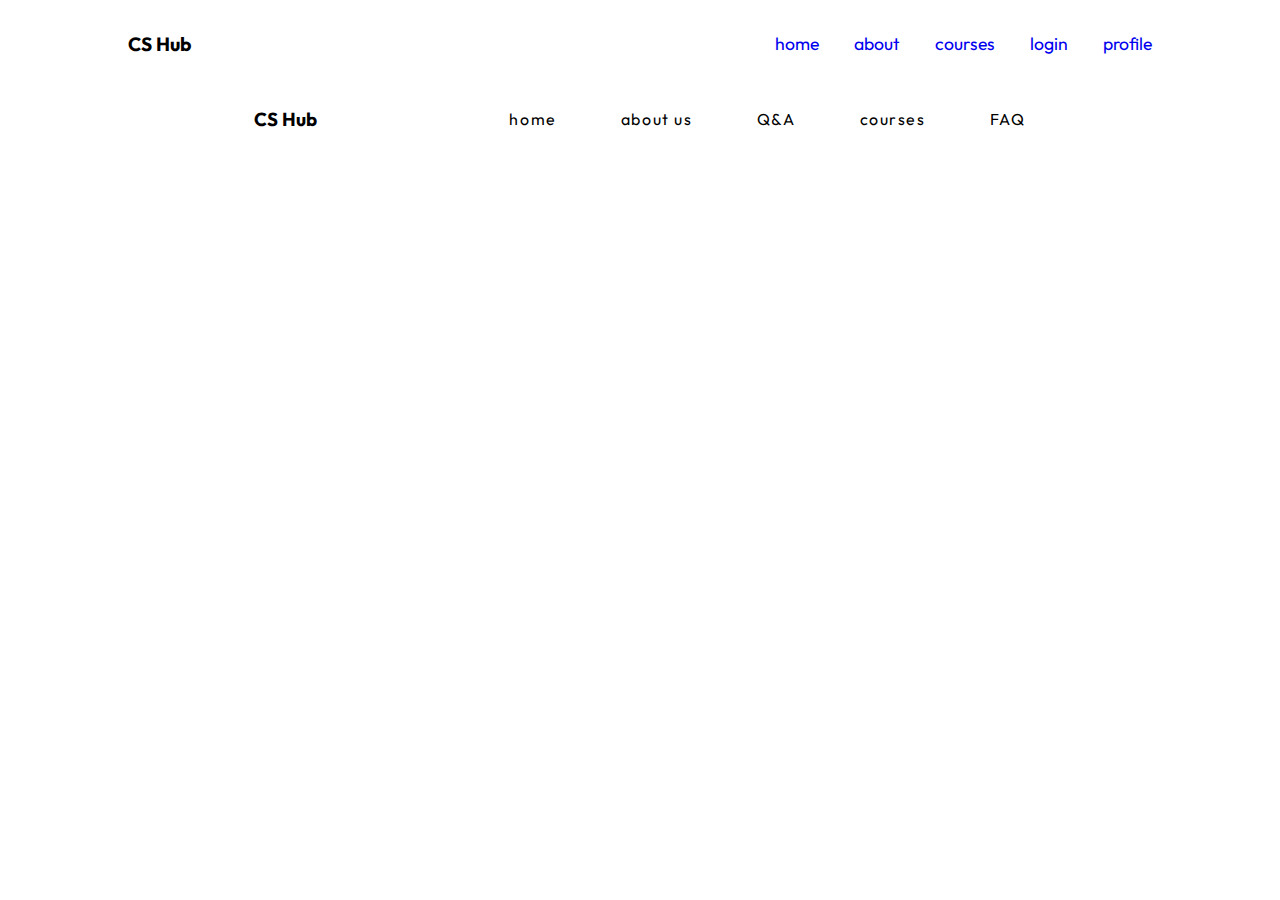
<file: root./templates/layout.html>
<!DOCTYPE html>
<html lang="en">
<head>
    <meta charset="UTF-8">
    <meta http-equiv="X-UA-Compatible" content="IE=edge">
    <meta name="viewport" content="width=device-width, initial-scale=1.0">
    <link rel="stylesheet" href="../css/layout-style.css">
    <link rel="preconnect" href="https://fonts.googleapis.com"> 
    <link rel="preconnect" href="https://fonts.gstatic.com" crossorigin> 
    <link href="https://fonts.googleapis.com/css2?family=Roboto&display=swap" rel="stylesheet">
    <link href="https://fonts.googleapis.com/css2?family=Outfit:wght@500&display=swap" rel="stylesheet">
    <link href="https://fonts.googleapis.com/css2?family=Outfit:wght@200&display=swap" rel="stylesheet">
    <title>home</title>
</head>
<body>
    <div class="container">
        <!--Header-->
        <header>
            <h1 class="logo-top">CS Hub</h1>

        <nav>
            <ul>
                <li><a href="home.html" class="currentPage navitems">home</a></li>
                <li><a href="about-us.html" class="aboutPage navitems">about</a></li>
                
                <li><a href="courses.html" class="coursesPage navitems">courses</a></li>
                <li><a href="login.html" class="loginPage navitems">login</a></li>
                <li><a href="profile.html" class="loginPage navitems">profile</a></li>
            </ul>
        </nav>
        </header>


        
        







        <!-- Footer -->
        <div class="footerSec">
            <footer>
                <div class="logo-bottom">
                    <div class="footerCol1">
                        <h3><a>CS Hub</a></h3>
                    </div>
                </div>
                <div class="footerNav">
                    <div class="footerCol2">
                        <h3><a  href="#" >home</a></h3>
                    </div>
    
                    <div class="footerCol2">
                        <h3><a href="root/pages/about-us.html" >about us</a></h3>
                    </div>
    
                    <div class="footerCol2">
                        <h3><a  href="Q&A.html" >Q&A</a></h3>
                    </div>
    
                    <div class="footerCol2">
                        <h3><a  href="courses.html" >courses</a></h3>
                    </div>
    
                    <div class="footerCol2">
                        <h3><a href="faq.html" >FAQ</a></h3>
                    </div>
                </div>
            </footer>
        </div>
    </div>
    <div class="footer-accent"></div>
</body>
</html>
</file>
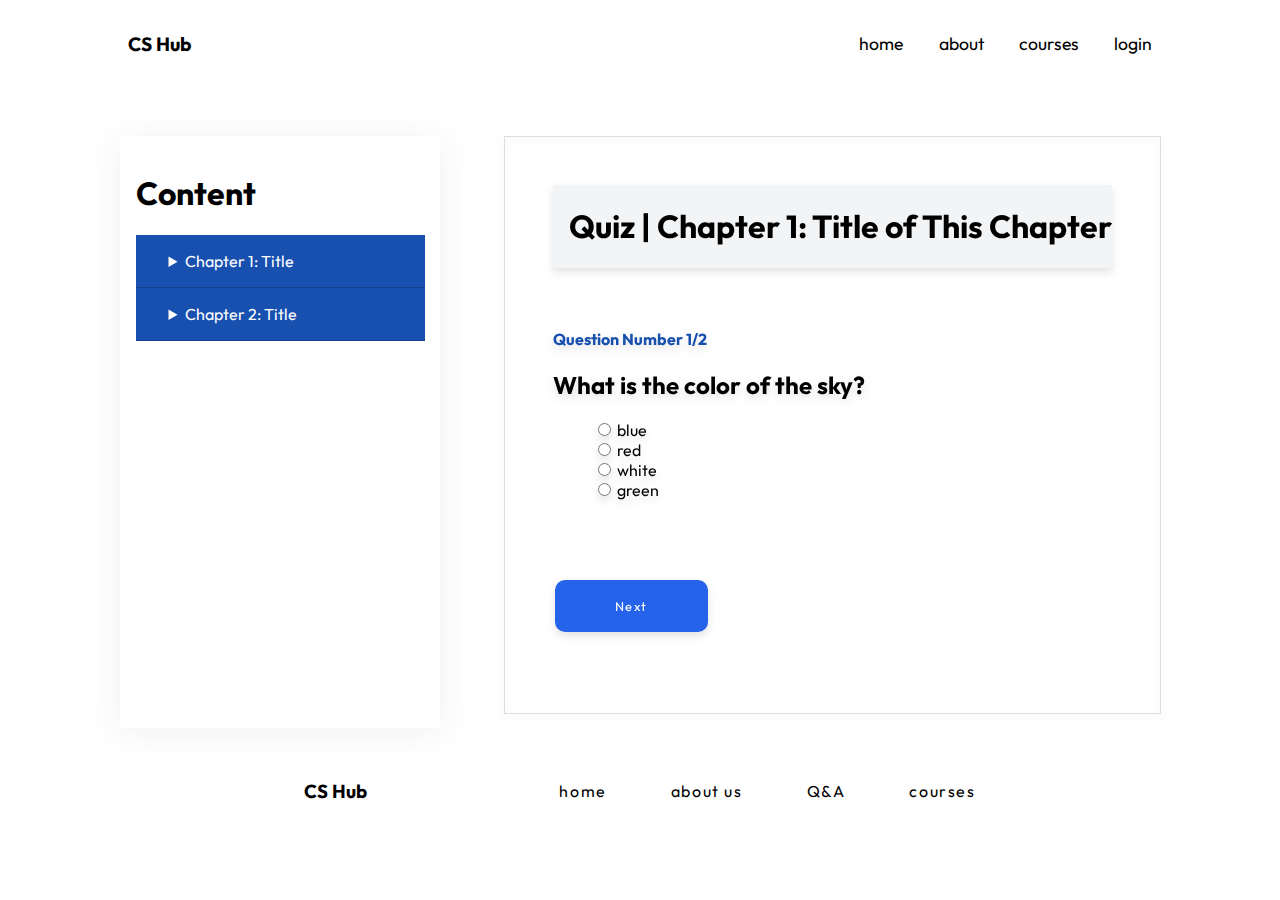
<file: root./templates/quiz-template.html>
<!DOCTYPE html>
<html lang="en">

<head>
    <meta charset="UTF-8">
    <meta http-equiv="X-UA-Compatible" content="IE=edge">
    <meta name="viewport" content="width=device-width, initial-scale=1.0">
    <link rel="stylesheet" href="../css/layout-style.css">
    <link rel="stylesheet" href="../css/inside-course-style.css">
    <link rel="preconnect" href="https://fonts.googleapis.com">
    <link rel="preconnect" href="https://fonts.gstatic.com" crossorigin>
    <link href="https://fonts.googleapis.com/css2?family=Roboto&display=swap" rel="stylesheet">
    <link href="https://fonts.googleapis.com/css2?family=Outfit:wght@500&display=swap" rel="stylesheet">
    <link href="https://fonts.googleapis.com/css2?family=Outfit:wght@200&display=swap" rel="stylesheet">
    <title>Quiz template</title>
</head>

<body>
    <div class="header"></div>
    <div class="container">
        <!--Header-->
        <header>
            <h1 class="logo-top">CS Hub</h1>
            <nav>
                <ul>
                    <li><a href="home.html" class="currentPage navitems">home</a></li>
                    <li><a href="about-us.html" class="aboutPage navitems">about</a></li>
                    
                    <li><a href="courses.html" class="coursesPage navitems">courses</a></li>
                    <li><a href="login.html" class="loginPage navitems">login</a></li>
                </ul>
            </nav>
        </header>

        <!-- Content Section -->
        <div class="content-container">
            <!-- Dropdown content -->
            <div class="col1">
                <div class="dropdown-box">
                    <h1>Content</h1>
                    <!-- Dropdown menus -->
                    <div class="dropdown-menus">
                        <!-- menu 1 -->
                        <div class="dropdown-menu">
                            <details>
                                <summary>Chapter 1: Title</summary>
                                <div onclick="location.href='../pages/home.html'" class="menu-item">1.1 Lorem ipsum
                                    dolor sit amet, consectetur adipiscing elit? </div>
                                <div onclick="" class="menu-item">1.2 Lorem ipsum dolor sit amet, consectetur adipiscing
                                    elit.?</div>
                                <div onclick="" class="menu-item">1.3 Lorem ipsum dolor sit amet, consectetur adipiscing
                                    elit.?</div>
                                <div onclick="" class="menu-item">1.4 Lorem ipsum dolor sit amet, consectetur adipiscing
                                    elit.?</div>
                            </details>
                        </div>
                        <!-- menu 2 -->
                        <div class="dropdown-menu">
                            <details>
                                <summary>Chapter 2: Title</summary>
                                <div onclick="" class="menu-item">1.1 Lorem ipsum dolor sit amet, consectetur adipiscing
                                    elit? </div>
                                <div onclick="" class="menu-item">1.2 Lorem ipsum dolor sit amet, consectetur adipiscing
                                    elit.?</div>
                                <div onclick="" class="menu-item">1.3 Lorem ipsum dolor sit amet, consectetur adipiscing
                                    elit.?</div>
                                <div onclick="" class="menu-item">1.4 Lorem ipsum dolor sit amet, consectetur adipiscing
                                    elit.?</div>
                            </details>
                        </div>
                    </div>


                </div>
            </div>

            <div class="col2">

                <div class="lesson-container ">
                    <!-- Lesson content -->
                    <div class="row2">
                        <div class="lesson-content-box">
                            <div class="quiz-header">
                                <h1>Quiz | Chapter 1: Title of This Chapter</h1>
                            </div>
                            <br><br>

                            <div class="displayend"></div>
                            <div id="quiz">
                                <div id="counter">
                                    <h4 class="quiz-num" id="progress"></h4>
                                </div>
                                <h2 id="question"></h2>
                                <ul>
                                    <li>
                                        <input type="radio" id="a" name="answer" class="answer">
                                        <label for="a" id="a1"></label>
                                    </li>
                                    <li>
                                        <input type="radio" id="b" name="answer" class="answer">
                                        <label for="b" id="b1"></label>
                                    </li>
                                    <li>
                                        <input type="radio" id="c" name="answer" class="answer">
                                        <label for="c" id="c1"></label>
                                    </li>
                                    <li>
                                        <input type="radio" id="d" name="answer" class="answer">
                                        <label for="d" id="d1"></label>
                                    </li>
                                </ul>

                                <div class="mini-spacer"></div>
                                <button id="next" class="button1-style">Next</button>
                            </div>

                            <script>
                                /*data inside and correct answer*/
                                const quizdata = [
                                    {
                                        question: "What is the color of the sky?",
                                        a: "blue",
                                        b: "red",
                                        c: "white",
                                        d: "green",
                                        correct: "a",
                                    },
                                    {
                                        question: "What is the color of the sky?",
                                        a: "blue",
                                        b: "red",
                                        c: "white",
                                        d: "green",
                                        correct: "a",
                                    },
                                ];
                                /*grabing informations and assigning*/
                                var quiz = document.getElementById('quiz')
                                var Choices = document.querySelectorAll('.answer')
                                var question = document.getElementById('question')
                                var a1 = document.getElementById('a1')
                                var b1 = document.getElementById('b1')
                                var c1 = document.getElementById('c1')
                                var d1 = document.getElementById('d1')
                                var next = document.getElementById('next')
                                var progress = document.getElementById('progress')

                                /*var criclecount = document.getElementById('spans')*/
                                let p = 1
                                let i = 0
                                let score = 0
                                /*loading informations into thingy*/
                                load()
                                function load() {
                                    progress.innerText = ` Question Number ${p}/${quizdata.length} `
                                    uncheckradio()
                                    const data = quizdata[i]
                                    question.innerText = data.question
                                    a1.innerText = data.a
                                    b1.innerText = data.b
                                    c1.innerText = data.c
                                    d1.innerText = data.d
                                }
                                anw = []
                                /*select anwser*/
                                function Selectanwser() {
                                    for (var k = 0; k < Choices.length; k++) {
                                        var radio = Choices[k];
                                        if (radio.checked) {
                                            ans = radio.id
                                            anw.push(radio.id)
                                        }
                                    }
                                    return ans
                                }

                                /*add score and load quiz */
                                next.addEventListener('click', () => {
                                    const answer = Selectanwser()
                                    if (answer) {
                                        if (answer === quizdata[i].correct) {
                                            score++
                                        }
                                        p++
                                        i++
                                        if (i < quizdata.length) {
                                            load()
                                        } else {
                                            q()
                                            quiz.innerHTML = `<h2>anwser ${score}/${quizdata.length}</h2><button onclick="location.reload()" class="button1-style">Restart</button>`
                                        }
                                    }
                                })
                                function uncheckradio() {
                                    for (var j = 0; j < Choices.length; j++) {
                                        var radio = Choices[j];
                                        radio.checked = false;
                                    }
                                }
                                const displayend = document.getElementsByClassName('displayend')[0]
                                function q() {
                                    for (let u = 0; u < quizdata.length; u++) {
                                        let qdata = quizdata[u]
                                        let item = document.createElement('h2')
                                        let space = document.createElement('br')
                                        let rad1 = document.createElement('h4')
                                        let rad2 = document.createElement('h4')
                                        let rad3 = document.createElement('h4')
                                        let rad4 = document.createElement('h4')
                                        let rad = document.createElement('h3')
                                        let radd = document.createElement('h3')
                                        let itemtext = document.createTextNode(`${qdata.question}`)
                                        let itemtext1 = document.createTextNode(`${qdata.a}`)
                                        let itemtext2 = document.createTextNode(`${qdata.b}`)
                                        let itemtext3 = document.createTextNode(`${qdata.c}`)
                                        let itemtext4 = document.createTextNode(`${qdata.d}`)
                                        let itemtext5 = document.createTextNode(`${qdata.correct}`)
                                        let itemtext6 = document.createTextNode(`${anw[u]}`)
                                        radd.innerHTML = "Selected Answer: "
                                        rad.innerHTML = "Correct Answer: "
                                        item.appendChild(itemtext)
                                        rad1.appendChild(itemtext1)
                                        rad2.appendChild(itemtext2)
                                        rad3.appendChild(itemtext3)
                                        rad4.appendChild(itemtext4)
                                        rad.appendChild(itemtext5)
                                        radd.appendChild(itemtext6)
                                        displayend.appendChild(item)
                                        displayend.appendChild(rad1)
                                        displayend.appendChild(rad2)
                                        displayend.appendChild(rad3)
                                        displayend.appendChild(rad4)
                                        /*display the anwser that been put*/
                                        displayend.appendChild(radd)
                                        /*display the actual anwser*/
                                        displayend.appendChild(rad)
                                    }
                                }
                            </script>
                        </div>
                    </div>
                </div>
            </div>
        </div>


        <!-- Footer -->
        <div class="footerSec">
            <footer>
                <div class="logo-bottom">
                    <div class="footerCol1">
                        <h3><a>CS Hub</a></h3>
                    </div>
                </div>
                <div class="footerNav">
                    <div class="footerCol2">
                        <h3><a href="#">home</a></h3>
                    </div>

                    <div class="footerCol2">
                        <h3><a href="about-us.html">about us</a></h3>
                    </div>

                    <div class="footerCol2">
                        <h3><a href="Q&A.html">Q&A</a></h3>
                    </div>

                    <div class="footerCol2">
                        <h3><a href="courses.html">courses</a></h3>
                    </div>

                    
                </div>
            </footer>
        </div>
    </div>
</body>

</html>
</file>
<file: root./css/layout-style.css>
/* Layout */

body {
    margin: auto;
    padding: 0;
    background: #FFFFFF;
    font-family: 'Outfit', sans-serif;
}

.container {
    margin: 0 auto;
    /* border: solid .1em pink; */
    width: 90vw;
    padding: 0em 3em;
    display: flex;
    flex-direction: column;
    justify-content: center;
}

a {
    text-decoration: none;
}

p {
    font-size: 1rem;
    font-weight: 200;
    letter-spacing: .1rem;
}

button {
    font-family: 'Outfit', sans-serif;
    letter-spacing: .1rem;
    cursor: pointer;
}

button:hover,
button:focus {
    transition: 0.4s;
}

button a {
    color: #FFFFFF;
}

.spacer {
    width: 8em;
}

.spacer2 {
    height: 1.5em;
}

.spacer-height {
    height: 8em;
}

.mini-spacer {
    height: 4em;
}

.mini-spacer-w {
    width: 4em;
}




/* Preset Styles */
.button1-style {
    margin-left: 2px;
    border-radius: 10px;
    border: none;
    width: 12em;
    height: 4em;
    font-size: 0.8rem;
    font-family: 'Outfit', sans-serif;
    letter-spacing: .1rem;
    line-height: 1rem;
    cursor: pointer;
    background-color: #2563EB;
    color: #FFFFFF;
}

.button1-style:hover,
.button1-style:focus {
    background-color: #17387e;
}


.button2-style {
    margin-left: 2px;
    border-radius: 10px;
    border: none;
    width: 12em;
    height: 4em;
    font-size: 0.8rem;
    font-family: 'Outfit', sans-serif;
    letter-spacing: .1rem;
    line-height: 1rem;
    cursor: pointer;
    color: #FFFFFF;
    background-color: #6b96f2;
}

.button2-style:hover,
.button2style:focus {
    background-color: #17387e;
}

.button3-style {
    margin-left: 2px;
    border-radius: 10px;
    border: none;
    height: 2em;
    width: 6em;
    font-size: 14px;
    font-family: 'Outfit', sans-serif;
    background-color: #2563EB;
    color: #FFFFFF;
}

.button3-style:hover,
.button3-style:focus {
    background-color: #071b47;
}

.sec-bg-dark {
    background: radial-gradient(#174faf, #162439);
}

.sec-bg-light {
    background: radial-gradient(#2574eb38, #d9d9d900);
}

.header-accent {
    position: relative;
    position: absolute;
    left: 0px;
    z-index: -1;
    top: -88px;
    right: 0px;
    overflow: hidden;
    scroll-behavior: smooth;
}



/* Header */

header {
    padding-top: 2em;
    display: flex;
    flex-direction: row;
    /* border: solid .1em aqua; */
    width: 80vw;
    min-width: 700px;
    margin: 0 auto;
}

.logo-top {
    margin: 0 auto;
    margin-left: 0ch;
}


header a {
    text-decoration: none;
}

header h1 {
    margin-bottom: 0;
    margin-left: 0;
    margin-right: 0;
    margin-top: 1em;
    font-size: 1.2rem;
}

nav {
    /* border: solid .1em yellow; */
    margin: 0 auto;
    padding: 0;
    padding-right: 0;
    margin-right: 0;
    align-content: right;
}

nav ul {
    display: flex;
    flex-direction: rows;
    list-style: none;
    margin: 0 auto;
    padding-left: 3em;
    padding-right: 0;
    justify-content: space-between;
}

nav li {
    margin: 0 auto;
}

.navitems {
    padding-left: 2em;
    font-size: 1.1em;
}



/* Footer */

.footerSec {
    padding-top: 2em;
    display: flex;
    flex-direction: row;
    align-items: center;
    justify-content: center;
    width: 90vw;
    right: 0em;
    /* border: 1px solid blue; */
}

.footerSec a {
    text-decoration: none;
}

footer {
    display: flex;
    flex-direction: row;
}

.logo-bottom {
    color: #000000;
    margin: 0 auto;
    margin-left: 0;
    font-size: 1rem;
    margin-right: 8em;
    cursor: pointer;
}

.logo-bottom a {
    color: #000000;
}

.footerNav {
    display: flex;
    flex-direction: row;
    align-items: center;
    justify-content: right;
    padding: 0;
    padding-right: 0;
    margin-right: 0;
    letter-spacing: .1rem;

}

.footerNav a {
    margin-left: 4em;
    color: #000000;
    font-size: 1rem;

}

.footerCol2 h3 {
    font-size: .75rem;
    font-weight: 400;

}

.dark-text {
    color: #000000;
}
</file>
<file: root./css/about-us-style.css>
/* Header */
a{
    text-decoration: none;
}

header {
    font-family: 'Outfit', sans-serif;
    color: #FFFFFF;
}

header a {
    color: #FFFFFF;
}

header a:hover, a:focus {
    color: #FFFFFF;
}


/* Hero Section : intro */
.heroSec {
    color: #000000;
    padding: 6em 0em;
    width: 80vw;
    min-width: 700px;
    display: flex;
    flex-direction: row;
    justify-content: center;
    align-items: center;
    text-align: center;
    margin: 0 auto;
    color: white;

    /* border: 1px solid aqua; */
}

a {
    color: white;
}

.heroSec img {
    width: 28em;
    height: 30em;
}

.heroSec h1 {
    font-size: 4rem;
    margin: 0 auto;

}

.heroSec p {
    font-size: 1rem;
    font-weight: 200;

}

.header-accent {
    height: 38em;
}





/* Featuers Intro */
/* Section 2 : Features Description */


.midHeading {
    font-weight: 300;
    letter-spacing: .7em;
    text-align: center;
    font-size: 2rem;
}

.midSec {
    padding: 5em 0em;
    width: 80vw;
    display: flex;
    flex-direction: column;
    justify-content: center;
    align-items: center;
    margin: 0 auto;
    /* border: 1px solid aqua; */
    text-align: center;
    justify-content: center;
}

.midSec h1 {
    color: #000000;
}

.midSec p {
    text-align: center;
    justify-content: center;
    font-size: 1.2rem;
    font-weight: 200;
    letter-spacing: .1rem;
    padding: .5em 2em;
    color: #000000;
}




/* Feature Section */
.featureSec {
    width: 80vw;
    min-width: 700px;
    display: flex;
    flex-direction: row;
    justify-content: center;
    text-align: center;
    align-items: center;
    margin: 0 auto;

    /* border: 1px solid aqua; */
    margin-top: 6em;
}


.featureSec img {
    width: 23em;
    height: 23em;
}

.featureSec h1 {
    color: #02245E;
    font-weight: 500;
    font-size: 2.1rem;
    margin: 0 auto;
}

.featureSec p {
    color: #000000;
    font-size: 1.2rem;
    font-weight: 200;
    text-align: center;
}




/* Meet the devs section */
.devs {
    display: flex;
    flex-direction: row;
    justify-content: center;
    text-align: center;
    align-items: center;
}

.dev-socials {
    width: 26px;
    height: 26px;
}

.content {
    position: relative;
    animation: animatop 0.9s cubic-bezier(0.425, 1.14, 0.47, 1.125) forwards;
}

.card {
    width:300px;
    min-height: 100px;
    padding: 20px;
    border-radius: 3px;
    background-color: white;
    box-shadow: 0px 10px 20px rgba(0, 0, 0, 0.2);
    position: relative;
    overflow: hidden;
}

.card:after {
    content: '';
    display: block;
    width: 120px;
    height: 230px;
    background: #ddd;
    position: absolute;
    animation: rotatemagic 0.75s cubic-bezier(0.425, 1.04, 0.47, 1.105) 1s both;
}

.badgescard {
    padding: 10px 20px;
    border-radius: 3px;
    background-color: #0976b4;
    color:#fff;
    width: 280px;
    box-shadow: 0px 10px 20px rgba(0, 0, 0, 0.2);
    position: absolute;
    z-index: -1;
    left: 10px;
    bottom: 10px;
    animation: animainfos 0.5s cubic-bezier(0.425, 1.04, 0.47, 1.105) 0.75s forwards;
}

.badgescard span {
    font-size: 1.6em;
    margin: 0px 6px;
    opacity: 0.6;
}

.firstinfo {
    flex-direction: row;
    z-index: 2;
    position: relative;
}

.firstinfo img {
    border-radius: 50%;
    width: 120px;
    height: 120px;
}

.firstinfo .profileinfo {
    padding: 0px 20px;
}

.firstinfo .profileinfo h1 {
    font-size: 1.4rem;
}

.firstinfo .profileinfo h3 {
    font-size: 1rem;
    color: #0976b4;
}

.firstinfo .profileinfo p.bio {
    padding: 10px 0px;
    color: #000000;
    line-height: 1.2;
    font-size: 0.8rem;
    font-style: initial;
}

@keyframes animatop {
    0% {
        opacity: 0;
        bottom: -500px;
    }
    100% {
        opacity: 1;
        bottom: 0px;
    }
}

@keyframes animainfos {
    0% {
        bottom: 10px;
    }
    100% {
        bottom: -42px;
    }
}

@keyframes rotatemagic {
    0% {
        opacity: 0;
        transform: rotate(0deg);
        top: -24px;
        left: -253px;
    }
    100% {
        transform: rotate(-30deg);
        top: -24px;
        left: -78px;
    }
}


/* footer */
footer a:hover, a:focus {
    color: #000000;
}
</file>
<file: root./css/courses-style.css>
/* Navbar */
.logo-top {
    color: #FFFFFF;
}

header a {
    color: #FFFFFF;
}

nav a {
    color: #FFFFFF;
}

.header-accent {
    height: 26em;
}


/* Hero Section */
.hero-section {
    display: flex;
    flex-direction: column;
    justify-content: center;
    align-items: center;
    text-align: center;
    color: #FFFFFF;
    margin: 2em 0em;
}

.hero-section h1 {
    font-size: 3rem;
}


/* Course list */
.courses-section{
    padding-top: 3rem;
}

.course-row {
    display: flex;
    flex-direction: row;
    justify-content: center;
    align-items: center; 
}

.course-box {
    width: 14em;
    height: 9em;
    margin: 1.5em;
    padding: 1.8em;
    border-radius: 1rem;
    background: white;
    box-shadow: 4px 4px 15px rgba(0, 0, 0, 0.15);
    position: relative;
    color: #434343;
}
 .course-box a{
    color: #434343;
 }

.course-title {
    color: #0e0e0e;
}

.cols {
    display: flex;
    flex-direction: row;
}

.box {
    text-decoration: none;
    color: #000000;
}

.course-box:hover, .course-box:focus{
    cursor: pointer;
    background-color: rgba(221, 221, 221, 0.456);
    /* or  light blue as a hover color*/
}

.coming-soon {
    background: rgba(221, 221, 221, 0.676);
}

.soon {
    color: #174faf;
}

.col1 {
    margin-right: 4em;
    margin-top: 1em;
}

.col1 h4, .col1 div {
    display: inline;
}

.col1 div {
    color: #174faf;
}

.col1 span {
    color: #2574eb38;
}

.course-logo {
    max-width: 6em;
    max-height: 5em;
}
/*
When screen <= 600px , the courses should be column ordered.
So each course should be inside a one div that has flex property.
i think remove (course-row) class .

@media only screen and (max-width: 600px){
    .courses-section{
       display: flex;
       flex-direction: column;
    }
}
*/

/* Coming soon card */

.card {
    width: 13em;
    height: 9em;
    margin: 1.5em;
    padding: 1.8em;
    border-radius: 1rem;
    background: linear-gradient(180deg, rgba(215,220,232,1) 0%, rgba(220,224,231,1) 19%, rgba(255,255,255,1) 81%);
    box-shadow: 4px 4px 15px rgba(0, 0, 0, 0.15);
    position: relative;
    color: #434343;
}
.card a{
    color: rgb(107, 119, 149)
}



/*-----------*/
.card::before {
    position: absolute;
    content: '';
    background: #283593;
    height: 28px;
    width: 28px;
    /* Added lines */
    top: 2rem;
    right: -0.5rem;
    transform: rotate(45deg);
}

.card::after {
    position: absolute;
    content: 'Coming soon';
    top: 11px;
    right: -14px;
    padding: 0.5rem;
    width: 10rem;
    background: #3949ab;
    color: white;
    text-align: center;
    font-family: 'Roboto', sans-serif;
    box-shadow: 4px 4px 15px rgba(26, 35, 126, 0.2);
}

footer {
    margin-top: 2em;
}
</file>
<file: root./css/FAQ.css>
body{
  font-family: 'Outfit', sans-serif;
}


/* Header */

header {
  color:#000000;
  font-family: 'Outfit', sans-serif;
}

header a {
  color:#000000;
}

a{
  text-decoration: none;
}

header a:hover{
  color: #000000
}

/* Herosec; Q&A intro */
.heroSec{
  color:#000000;
  min-width: 700px;
  display:flex;
  flex-direction: row;
  justify-content: center;
  align-items: center;
  text-align: left;
  margin:  auto;
  padding: 2rem;
}

.text-behind{
  position: relative;
}


.question-animation {
  display: flex;
  flex-direction: column;
  align-items: center;
  justify-content: center;
  overflow: hidden;
  height: 220px;
  position: absolute;
  z-index: -1;
}

.question-ani {
  animation: float 4.5s ease-in-out infinite;
  height:100px;
  width: 100px;
  position: relative;
  opacity: 45%;
}

@keyframes float {
  0% {
      transform: translatey(-25px);
  }

  50% {
      transform: translatey(-65px);
  }

  100% {
      transform: translatey(-25px);
  }
}
.question2-animation {
  display: flex;
  align-items: center;
  justify-content: center;
  height: 200px;
  position: absolute;
  z-index: -1;
  margin-left: 30rem;
}

.question2-ani {
  animation: float 5.5s ease-in-out infinite;
  height: 200px;
  width: 200px;
  opacity: 45%;
  position: relative;
}

@keyframes float {
  0% {
      transform: translatey(-15px);
  }

  50% {
      transform: translatey(-65px);
  }

  100% {
      transform: translatey(-15px);
  }
}

.heroSec h1{
  font-size: 3rem;
  margin: 0 auto;
  margin-top: 0.5em;
}

.heroSec p {
  font-size: 1rem;
  font-weight: 200;
}

.header-accent {
  height:27em;
  
}


/* Content */

/* Column 1; category menu */
.column1{
  display: flex;
  flex-direction: column;
  justify-content: center;
}

.midHeading{
  font-weight: 300;
  letter-spacing: .7em;
  text-align: center;
  font-size: 2rem;
}

.midSec {
  padding: 2em 0em;
  width: 100%;
  display:flex;
  flex-direction: column;
  justify-content: center;
  margin:0 auto;
  /* border: 1px solid aqua; */
  
}

.midSec h1 {
  color: #000000;
}

.midSec p {
  text-align: center;
  justify-content: center;
  font-size: 1.2rem;
  font-weight: 200;
  letter-spacing: .1rem;
  padding: .5em 2em;
  color: #000000;
}

.featureSec{
  width: 80vw;
  min-width: 700px;
  display:flex;
  flex-direction: row;
  justify-content: center;
  text-align: center;
  align-items: center;
  margin:0 auto;
  
  /* border: 1px solid aqua; */
  margin-top: 6em;
}

.featureSec h1{
  color: #02245E;
  font-weight: 500;
  font-size: 2.1rem;
  margin: 0 auto;
}

.featureSec p {
  color: #000000;
  font-size: 1.2rem;
  font-weight: 200;
  text-align: center;
}

/* Column 2; Comment section */
textarea {
  resize: none;
  font-size: 14px;
}

/* Modal Window Style */

button:hover {
  opacity: 1;
}

.q-btn{
  background-color: rgb(255, 255, 255);
  color: rgb(0, 0, 0);
  font-weight: bold;
  font-size: 18px;
  padding: 14px 20px;
  border: none;
  cursor: pointer;
  width: 100%;
  opacity: 0.9;
  text-align: left;
  border-bottom: 1px solid #ccc;
}

.q-txt{
  margin-left: 10px;
  font-size: 16px;

}

img{
  margin-left: 30px;
}
.description{
  font-size: 14px;
}
.contact{
  font-weight: bold;
  text-decoration: none;
  color: black;
}
.contact:hover{
  color: rgb(45, 118, 255);
}

footer{
  font-family: 'Outfit', sans-serif;
}

footer a:hover{
  color: #000000;
}
</file>
<file: root./css/inside-course-style.css>
/* Header */
.header-accent {
  height: 42em;
}

header a {
  color: #000000;
}

header h1 {
  color: #000000;
}

.container {
  justify-content: center;
}


/* Content section */
.content-container {
  display: flex;
  flex-direction: row;
  justify-content: center;
  margin-top: 5em;
}

/* dropdown menus */
.dropdown-box {
  padding: 1em;
  width: 18em;
  min-height: 35em;
  font-size: 1rem;
  left: 0px;
  background: #FFFFFF;
  box-shadow: 0px 4px 32px 1px rgba(54, 55, 57, 0.07);

}


details {
  border-radius: 3px;
  cursor: pointer;
  display: inline-block;
  position: relative;
  transition: 0.15s linear;
}


summary {
  justify-content: center;
  background: #1750AF;
  color: #FFFFFF;
  width: 15em;
  padding: 1em;
  border-bottom: 1px solid #114090;
  padding-left: 33px;
}

.menu-item {
  cursor: pointer;
  padding: 1em;
  width: 15.95em;
  border-bottom: 1px solid #ddd;
  border-left: 1px solid #ddd;
  border-right: 1px solid #ddd;
  border-radius: 3px;
  right: 0;
}

.menu-item:hover,
.menu-item:focus {
  background: #84b1ff69;
}

.current-section {
  background: #ddd;
}

/* Lesson content */
.lesson-container {
  margin-left: 4em;
  display: flex;
  flex-direction: column;
  justify-content: center;
  align-items: center;
}

.lesson-content-box {
  min-height: 30em;
  min-width: 34em;
  max-width: 48em; 
  border: 1px solid #ddd;
  filter: drop-shadow(0px 4px 4px rgba(138, 138, 138, 0.25));
  padding: 3em;
}
iframe {
  width: 700px;
  height: 400px;
  overflow: scroll;
}

/* content & video settings */
.content-settings {
  display: flex;
  flex: row;
  justify-content: space-between;
  align-items: center;
  width: 43em;
  height: 3em;
  padding-left: 1em;
  padding-top: 0.5em;
  padding-bottom: 0.5em;
  margin-bottom: 1em;
  margin-left: 0;
  background: #ededed7b;
}

.content-settings h4 {
  color: #3d3d3d;
}

.video-settings-text{
  display: inline-block;
  padding: 0;
  text-align: left;
  margin: 0 auto;
  font-weight: 300;
  margin-left: 0;
  margin-right: 12em;
  color: #343333;
}

.content-settings button {
  margin-right: 2em;
  height: 3em;
  width: 6em
}

.content-settings select {
  margin: 0 1em;
  padding-left: 1.5em;
  border-radius: 10px;
  border: none;
  width: 8em;
  height: 3.5em;
  font-size: .7rem;
  font-family: 'Outfit', sans-serif;
  letter-spacing: .1rem;
  line-height: 1rem;
}


/* ready to use styles    < presets > */

.body-text {
  color: #000000;
  font-size: 14px;
  line-height: 1.6;
  font-weight: 300;
  padding-top: 5px;
  padding-bottom: 5px;
}

.heading-text {
  color: #000000;
}


.list-text{
  width: 32em;
  font: weight 400;
  color: #3d3d3d;
  line-height: 1.5em;
}

textblock {
  margin: 0 2px;
  padding: 0 5px;
  white-space: nowrap;
  border: 1px solid #eaeaea;
  background-color: #f8f8f8;
  border-radius: 3px;
}

blockquote {
  border-left: 4px solid #dddddd;
  padding: 0 15px;
  color: #777777;
}

.img-styled {
  max-width: 35em;
  border-radius: 5px;
}

span{
  color: #1750AF;
  font-weight:bold;
}

/* Quiz style */
#quiz ul {
  list-style: none;
}

.quiz-header {
  display: flex;
  align-content: center;
  text-align: left;
  max-width: 40em;
  min-height: 5em;
  padding-left: 1em;
  background: #F3F4F6;
}

#counter {
  color: #1750AF;
}


/* next lesson button */
.next-lesson-button {
  align-items: right;
}

#codeblock {
  background: #17202A;
  width: 85%;
  color: #6decff;
  display: block;
  text-align: left;
  white-space: pre;
  word-break: normal;
  line-height: 2;
  margin: 5px auto;
  border-radius: 6px;
}

code {
  background: #17202A;
  color: #A3E4D7;
  padding: 1px;
  border-radius: 3px;
}


.table-styled, .table-styled th, .table-styled td {
  padding: 0.8em;
  border: 1px solid #3d3d3d;
  border-collapse:collapse;
  text-align: center;
}

/* .sidebar-icon {
  width: 2em;
  text-align: center;
  height: 2em;
  padding: 0 0.5em 0.6em 0.5em;
  border:none;
  border-radius: 0.5em;
  box-shadow: 0px 2px 5px 1px rgba(132, 132, 132, 0.43);
}

.sidebar-icon a {
  font-size: 2rem;
} */



.sidebar-icon:hover, .sidebar-icon:focus {
  cursor: pointer;
  background-color: rgba(221, 221, 221, 0.307);
}
</file>
